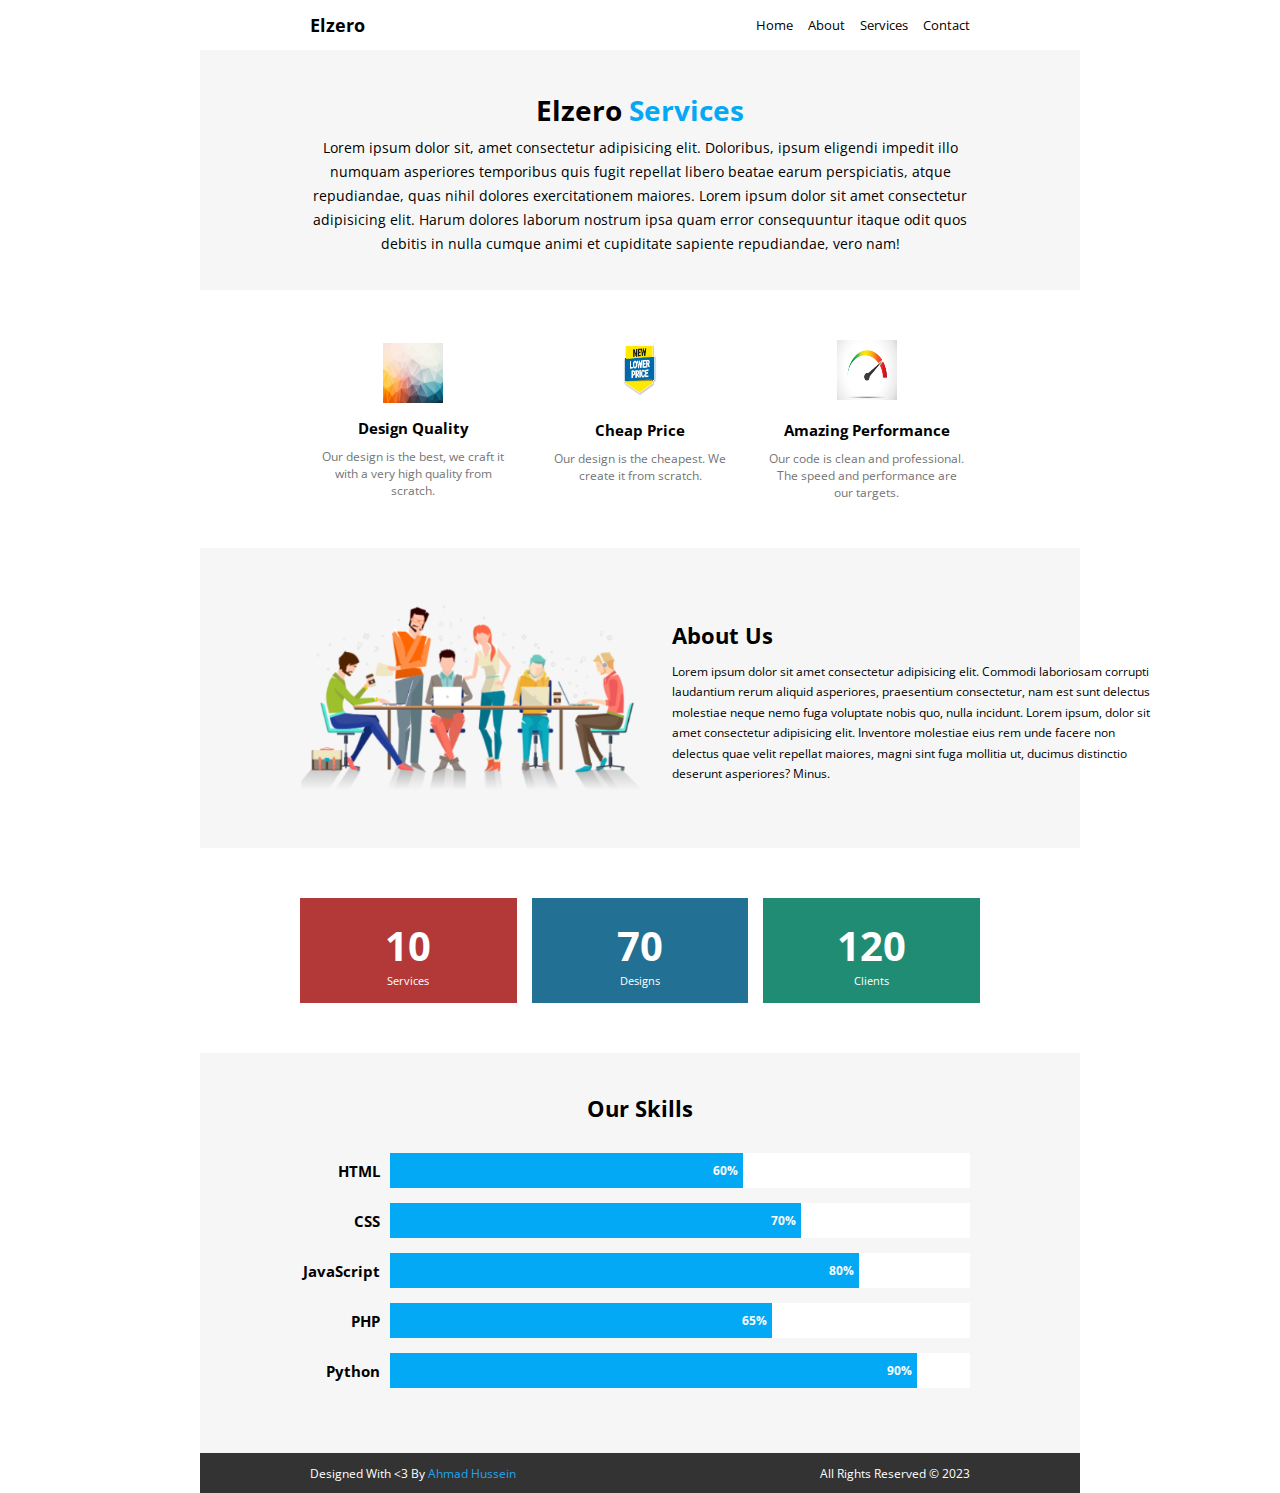
<file: index.html>
<!DOCTYPE html>
<html lang="en">
<head>
  <meta charset="UTF-8">
  <meta http-equiv="X-UA-Compatible" content="IE=edge">
  <meta name="viewport" content="width=device-width, initial-scale=1.0">
  <title>Team Skills And Stats</title>
  <link href="https://fonts.googleapis.com/css2?family=Open+Sans:wght@300;400&display=swap" rel="stylesheet">
  <link rel="stylesheet" href="master.css">
</head>
<body>
  <div class="container flex column">
    
    <nav class="flex justifyBet">
      <span>Elzero</span>
      <ul class="flex">
        <li>Home</li>
        <li>About</li>
        <li>Services</li>
        <li>Contact</li>
      </ul>
    </nav>
    
    <section id="first">
      <p>Elzero <span>Services</span></p>
      <p>Lorem ipsum dolor sit, amet consectetur adipisicing elit. Doloribus, ipsum eligendi impedit illo numquam asperiores temporibus quis fugit repellat libero beatae earum perspiciatis, atque repudiandae, quas nihil dolores exercitationem maiores. Lorem ipsum dolor sit amet consectetur adipisicing elit. Harum dolores laborum nostrum ipsa quam error consequuntur itaque odit quos debitis in nulla cumque animi et cupiditate sapiente repudiandae, vero nam!</p>
    </section>
    
    <section id="second" class="flex justifyBet">
      <div class="flex column">
        <img src="images/designbig.jpg" alt="">
        <p>Design Quality</p>
        <p>Our design is the best, we craft it with a very high quality from scratch.</p>
      </div>
      <div>
        <img src="images/price.png" alt="">
        <p>Cheap Price</p>
        <p>Our design is the cheapest. We create it from scratch.</p>
      </div>
      <div>
        <img src="images/performance.jpg" alt="">
        <p>Amazing Performance</p>
        <p>Our code is clean and professional. The speed and performance are our targets.</p>
      </div>
    </section>
    
    <section id="third" class="flex">
      <img src="images/team.png" alt="">
      <div class="flex column">
        <h3>About Us</h3>
        <p>Lorem ipsum dolor sit amet consectetur adipisicing elit. Commodi laboriosam corrupti laudantium rerum aliquid asperiores, praesentium consectetur, nam est sunt delectus molestiae neque nemo fuga voluptate nobis quo, nulla incidunt. Lorem ipsum, dolor sit amet consectetur adipisicing elit. Inventore molestiae eius rem unde facere non delectus quae velit repellat maiores, magni sint fuga mollitia ut, ducimus distinctio deserunt asperiores? Minus.</p>
      </div>
    </section>
    
    <section id="fourth" class="flex justifyBet">
      <div>
        <span>10</span>
        <br>
        Services
      </div>
      <div>
        <span>70</span>
        <br>
        Designs
      </div>
      <div>
        <span>120</span>
        <br>
        Clients
      </div>
    </section>
    
    <section id="fifth">
      <h3>Our Skills</h3>
      <div class="flex column">
        <div class="flex rectanglePercentage">
          HTML
          <div></div>
        </div>
        <div class="flex rectanglePercentage">
          CSS
          <div></div>
        </div>
        <div class="flex rectanglePercentage">
          JavaScript
          <div></div>
        </div>
        <div class="flex rectanglePercentage">
          PHP
          <div></div>
        </div>
        <div class="flex rectanglePercentage">
          Python
          <div></div>
        </div>
      </div>
    </section>

    <footer class="flex justifyBet">
      <p>Designed With &lt;3 By <span>Ahmad Hussein</span></p>
      <p>All Rights Reserved &copy; 2023</p>
    </footer>

  </div>
</body>
</html>
</file>
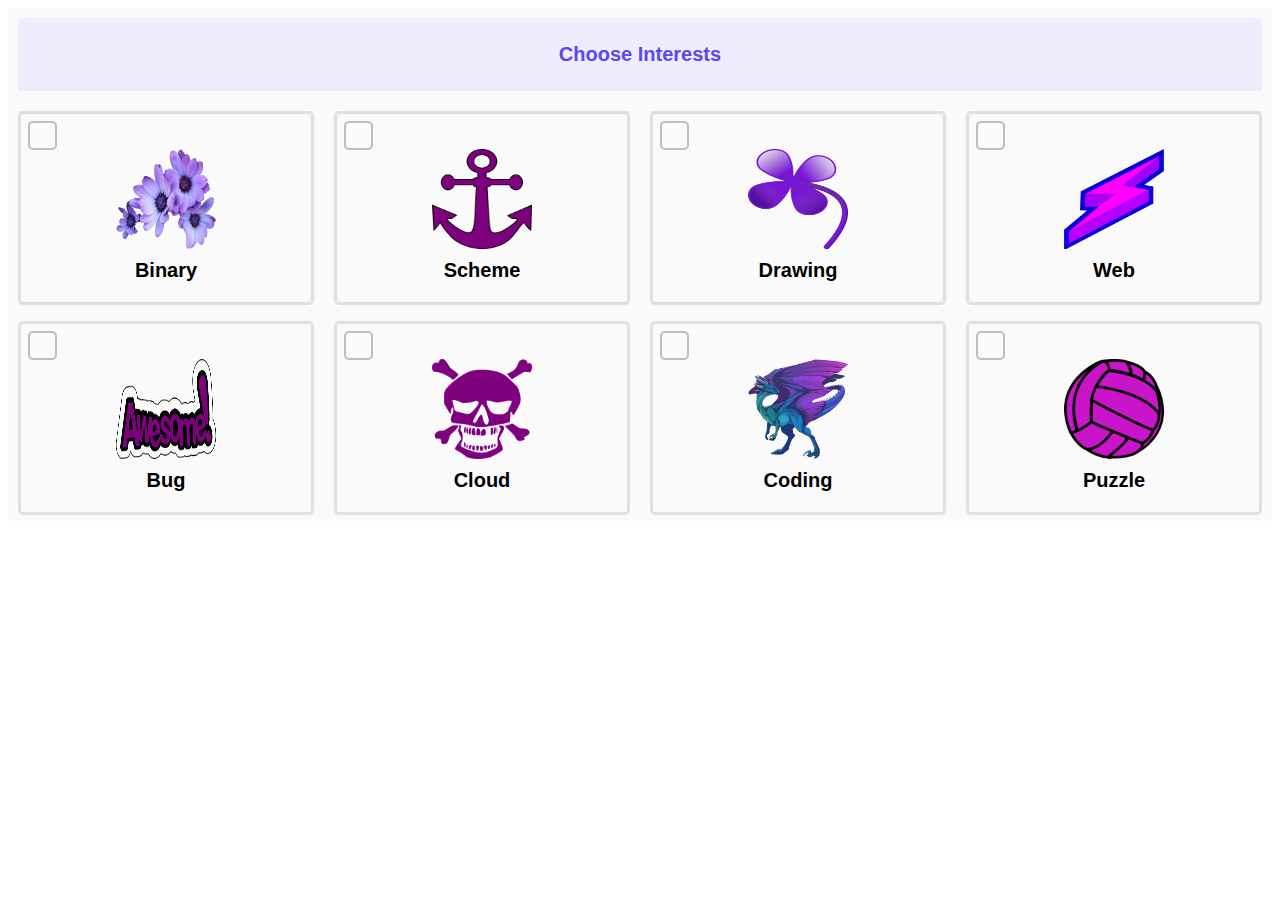
<file: Interests Boxes Select/index.html>
<!DOCTYPE html>
<html lang="en">
<head>
  <meta charset="UTF-8">
  <meta http-equiv="X-UA-Compatible" content="IE=edge">
  <meta name="viewport" content="width=device-width, initial-scale=1.0">
  <title>Interests Boxes Select</title>
  <link rel="stylesheet" href="master.css">
</head>
<body>
  <div class="container">
    <div id="title">Choose Interests</div>
    <form action="">
      
      <div>
        <label class="checkBox">
          <input type="checkbox">
          <div class="check">
            <img src="images/option1.png" alt="">
            <span>Binary</span>
          </div>
          <span class="newCheckBox"></span>
        </label>
      </div>
      
      <div>
        <label class="checkBox">
          <input type="checkbox">
          <div class="check">
            <img src="images/option2.png" alt="">
            <span>Scheme</span>
          </div>
          <span class="newCheckBox"></span>
        </label>
      </div>
      
      <div>
        <label class="checkBox">
          <input type="checkbox">
          <div class="check">
            <img src="images/option3.png" alt="">
            <span>Drawing</span>
          </div>
          <span class="newCheckBox"></span>
        </label>
      </div>
      
      <div>
        <label class="checkBox">
          <input type="checkbox">
          <div class="check">
            <img src="images/option4.png" alt="">
            <span>Web</span>
          </div>
          <span class="newCheckBox"></span>
        </label>
      </div>
      
      <div>
        <label class="checkBox">
          <input type="checkbox">
          <div class="check">
            <img src="images/option5.png" alt="">
            <span>Bug</span>
          </div>
          <span class="newCheckBox"></span>
        </label>
      </div>
      
      <div>
        <label class="checkBox">
          <input type="checkbox">
          <div class="check">
            <img src="images/option6.png" alt="">
            <span>Cloud</span>
          </div>
          <span class="newCheckBox"></span>
        </label>
      </div>
      
      <div>
        <label class="checkBox">
          <input type="checkbox">
          <div class="check">
            <img src="images/option7.png" alt="">
            <span>Coding</span>
          </div>
          <span class="newCheckBox"></span>
        </label>
      </div>
      
      <div>
        <label class="checkBox">
          <input type="checkbox">
          <div class="check">
            <img src="images/option8.png" alt="">
            <span>Puzzle</span>
          </div>
          <span class="newCheckBox"></span>
        </label>
      </div>
      
    </form>
  </div>
</body>
</html>
</file>
<file: master.css>
/* Framework */
.flex {
  display: flex;
}

.column {
  flex-direction: column;
}

.justifyBet {
  justify-content: space-between;
}

.rectanglePercentage :after {
  height: 100%;
  padding-right: 5px;
  color: white;
  background-color: var(--skyBlue);
  display: flex;
  justify-content: flex-end;
  align-items: center;
  position: absolute;
  left: 0px;
}
/* ------------------------- */


/* Page Styling */
body {
  font-family: 'Open Sans', sans-serif;
  margin: 0;
  padding: 0 200px;

  /* Main Colors*/
  --lightGrey: #f6f6f6;
  --skyBlue: #03a9f4;
  --grey: #757575;
  --lightRed: #b33939;
  --regularBlue: #227093;
  --regularGreen: #218c74;
  --black: #333333;
  --darkRegularBlue: #1ba8f2;

  /* Padding */
  --padding110: 0px 110px;
  --padding100: 20px 100px;
  --paddingTopBottom: 50px;
}
/* ------------------------- */


/* Navbar Styling */
nav {
  align-items: center;
  padding: var(--padding110);
}

li {
  list-style: none;
  margin-left: 15px;
  font-size: 13px;
}

nav span {
  font-weight: bold;
  font-size: 18px;
}
/* ------------------------- */


/* Section styling*/
.container section:nth-of-type(2n+1) {
  background-color: var(--lightGrey);
}

section  {
  padding: var(--padding100);
}


/* First Section */
#first {
  text-align: center;
}

#first p:first-child {
  font-size: 28px;
  font-weight: bold;
  margin-bottom: 10px;
}

#first span {
  color: var(--skyBlue);
}

#first p {
  font-size: 14px;
  line-height: 24px;
}
/* ------------------------- */


/* Second Section */
#second {
  margin-top: 15px;
}

#second div {
  width: calc(100% / 3);
  justify-content: center;
  align-items: center;
  text-align: center;
  padding: 15px;
}

#second img{
  width: 60px;
  height: 60px;
}

#second div p:nth-of-type(1) {
  font-size: 15px;
  font-weight: bold;
  margin-bottom: 0px;
}

#second div p:nth-of-type(2) {
  color: var(--grey);
  font-size: 12px;
  margin-top: 10px;
}
/* ------------------------- */


/* Third Section*/
#third {
  padding-top: var(--paddingTopBottom);
  padding-bottom: var(--paddingTopBottom);
}

#third img {
  width: 350px;
  height: 200px;
}

#third div {
  margin-left: 30px;
}

#third h3 {
  font-size: 22px;
  margin-bottom: 0px;
}

#third div p {
  width: 490px;
  font-size: 12px;
  line-height: 1.7;
}
/* ------------------------- */


/* Fourth Section*/
#fourth {
  padding-top: var(--paddingTopBottom);
  padding-bottom: var(--paddingTopBottom);
}

#fourth div {
  width: calc((100% - 30px) / 3);
  text-align: center;
  color: white;
  font-size: 11px;
  padding: 20px 0 15px;
}

#fourth div:nth-of-type(1) {
  background-color: var(--lightRed);
}

#fourth div:nth-of-type(2) {
  background-color: var(--regularBlue);
}

#fourth div:nth-of-type(3) {
  background-color: var(--regularGreen);
}

#fourth div span {
  font-size: 40px;
  font-weight: bold;
}
/* ------------------------- */


/* Fifth Section*/
#fifth {
  padding-top: 40px;
  padding-bottom: var(--paddingTopBottom);
  font-weight: bold;
  text-align: center;
  font-size: 15px;
}

#fifth h3 {
  margin-top: 0px;
  margin-bottom: 30px;
  font-size: 22px;
}

#fifth div {
  align-items: center;
  width: 100%;
}

#fifth div div {
  height: 35px;
  margin-bottom: 15px;
  justify-content: flex-end;
}

#fifth div div div {
  margin: 10px;
  width: calc(100% - 100px);
  background-color: white;
  position: relative;
  font-size: 12px;
}

#fifth div div:nth-of-type(1) div:after {
  content: "60%";
  width: 60%;
}

#fifth div div:nth-of-type(2) div:after {
  content: "70%";
  width: 70%;
}

#fifth div div:nth-of-type(3) div:after {
  content: "80%";
  width: 80%;
}

#fifth div div:nth-of-type(4) div:after {
  content: "65%";
  width: 65%;
}

#fifth div div:nth-of-type(5) div:after {
  content: "90%";
  width: 90%;
}
/* ------------------------- */


/* Footer Styling*/
footer {
  height: 40px;
  background-color: var(--black);
  color: white;
  font-size: 12px;
  padding: var(--padding110);
  align-items: center;
}

footer p span {
  color: var(--darkRegularBlue);
}
/* ------------------------- */
</file>
<file: Interests Boxes Select/master.css>
:root {
  --main-purple-color: #5c48f1;
  --elements-background-color: #eeecfd;
  --element-border-color: #e0e0e1;
  font-family: Arial, Helvetica, sans-serif;
}

.container {
  background-color: #fafafa;
  padding: 10px;
  display: grid;
  gap: 20px;
}

#title {
  color: var(--main-purple-color);
  font-size: 20px;
  font-weight: bold;
  background-color: var(--elements-background-color);
  padding: 25px;
  text-align: center;
}

form {
  display: grid;
  grid-template-columns: repeat(4, 1fr);
  grid-template-rows: repeat(2, 190px);
  gap: 20px;
}

.checkBox {
  display: block;
  cursor: pointer;
  position: relative;
}

.checkBox:hover .newCheckBox {
  border-color: var(--main-purple-color);
}

.checkBox:hover .newCheckBox::after {
  content: "";
  width: 17px;
  height: 17px;
  background-color: var(--main-purple-color);
  opacity: 0.3;
  border-radius: 5px;
  position: absolute;
  top: 4px;
  left: 4px;
}

.checkBox:hover input[type = checkbox]:checked ~ .newCheckBox::after {
  content: "";
  width: 17px;
  height: 17px;
  background-color: var(--main-purple-color);
  opacity: 1;
  border-radius: 5px;
  position: absolute;
  top: 4px;
  left: 4px;
}

.check {
  width: 100%;
  padding: 35px 0 15px;
  box-sizing: border-box;
  display: flex;
  justify-content: center;
  align-items: center;
  flex-direction: column;
  border: var(--element-border-color) solid 3px;
  border-radius: 5px;
  position: absolute;
  top: 0;
  left: 0;
}

.check img {
  width: 100px;
  height: 100px;
}

.check span {
  font-size: 20px;
  font-weight: bold;
  margin-top: 10px;
  margin-bottom: 5px;
}

.checkBox input[type = checkbox] {
  visibility: hidden;
  width: 28px;
  height: 28px;
  margin-top: 7px;
  margin-left: 6px;
}

.newCheckBox {
  position: absolute;
  top: 3px;
  left: 4px;
  width: 25px;
  height: 25px;
  border-radius: 5px;
  border: #bdbdbd solid 2px;
  margin-top: 7px;
  margin-left: 6px;
}

.checkBox input[type = checkbox]:checked ~ .newCheckBox {
  border-color: var(--main-purple-color);
}

.checkBox input[type = checkbox]:checked ~ .newCheckBox::after {
  content: "";
  width: 17px;
  height: 17px;
  background-color: var(--main-purple-color);
  border-radius: 5px;
  position: absolute;
  top: 4px;
  left: 4px;
}

.checkBox input[type = checkbox]:checked ~ div {
  border-color: var(--main-purple-color);
  background-color: var(--elements-background-color);
}
</file>
